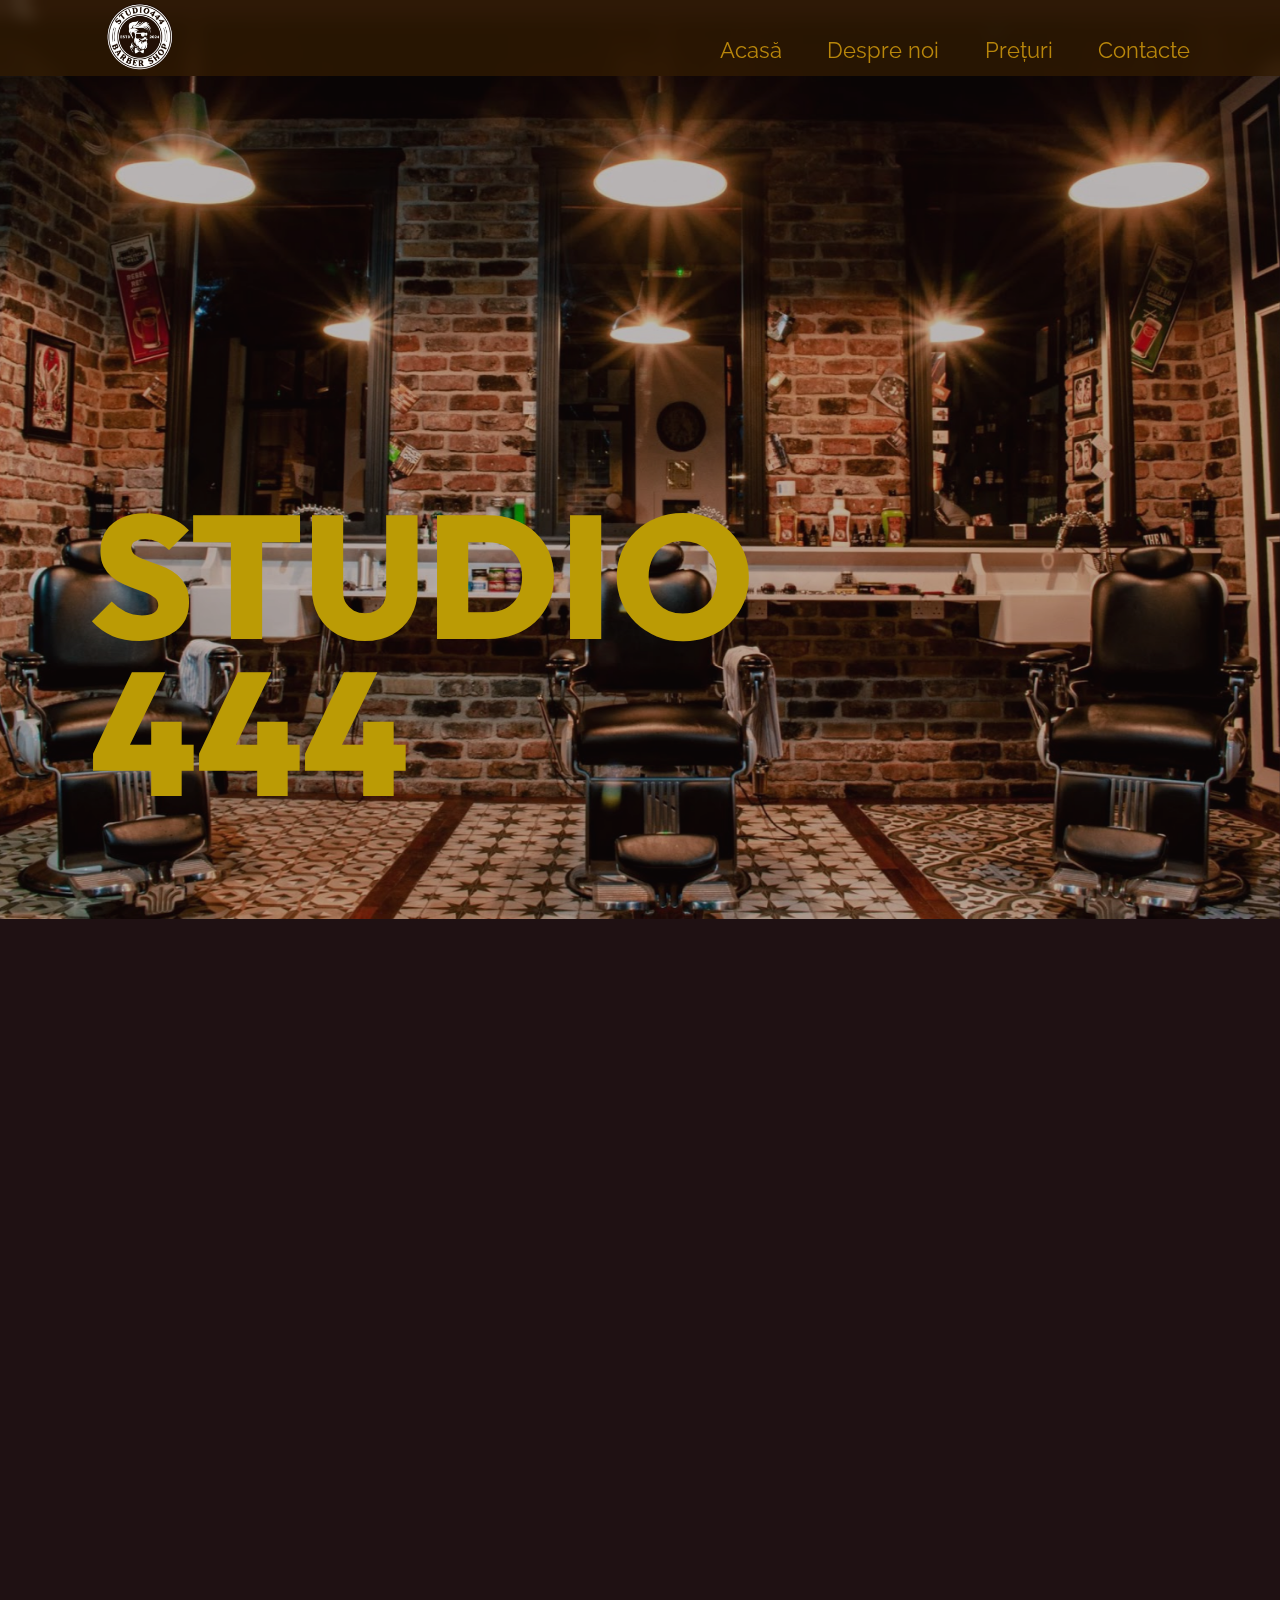
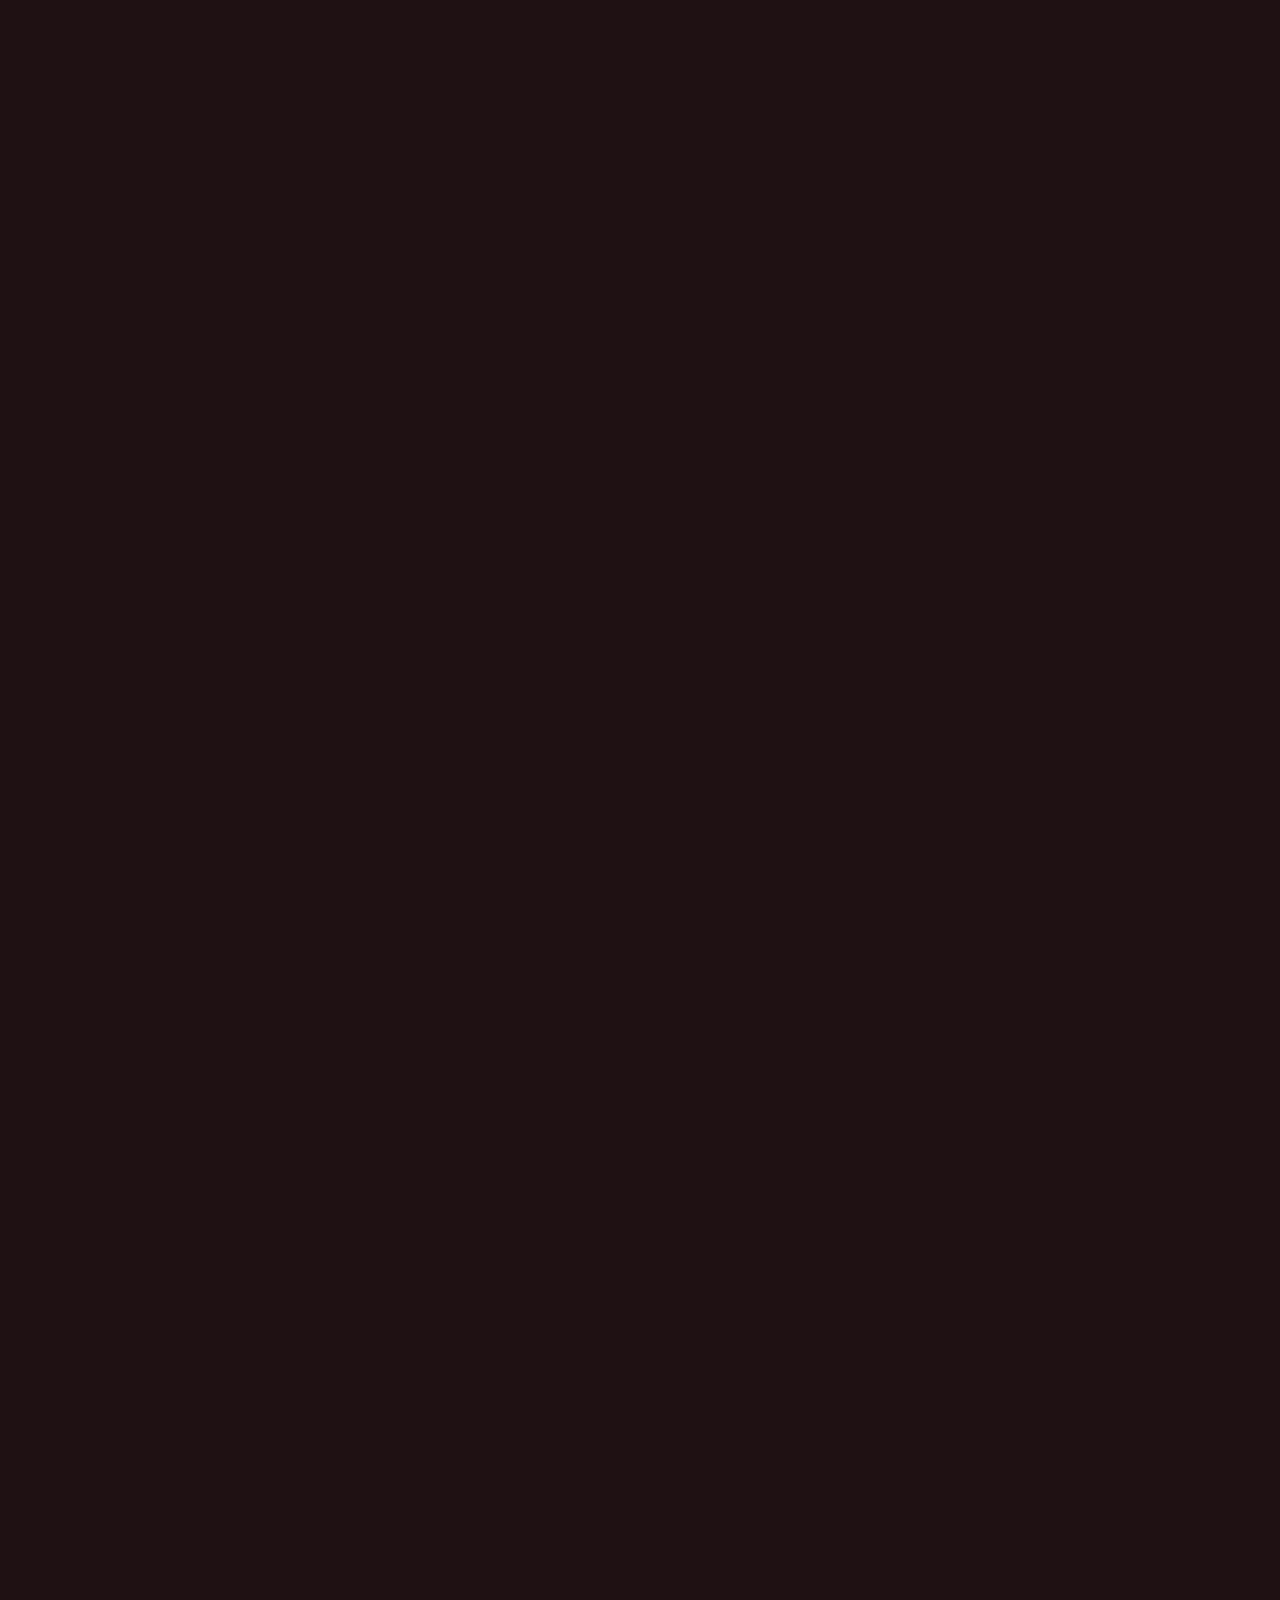
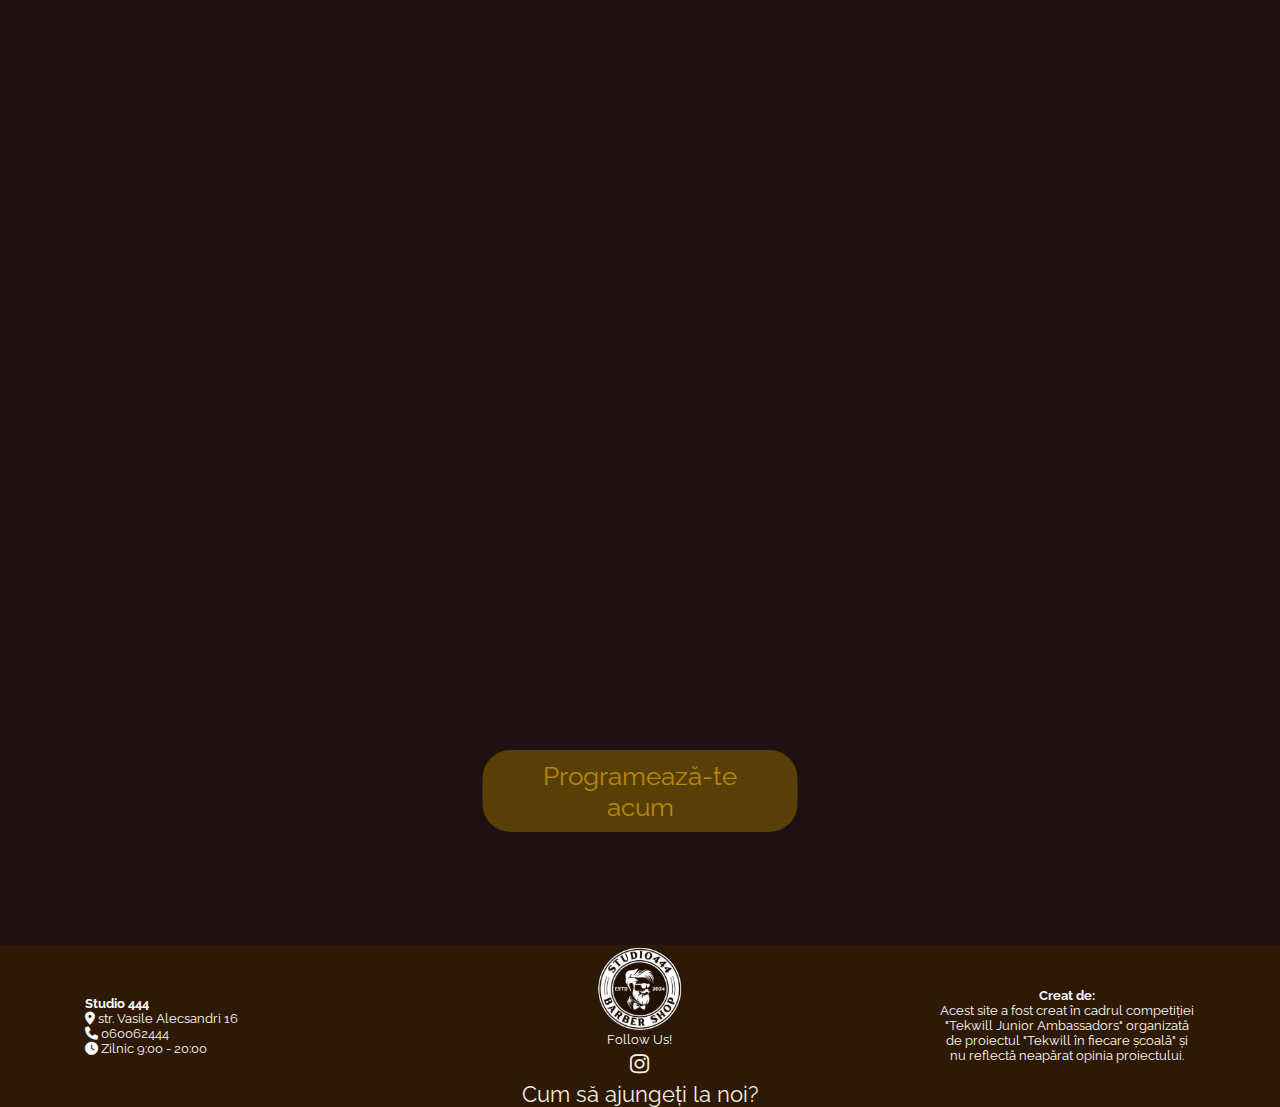
<file: index.html>
<!DOCTYPE html>
<html lang="en">

<head>
	<meta charset="UTF-8">
	<meta http-equiv="X-UA-Compatible" content="IE=edge">
	<meta name="viewport" content="width=device-width, initial-scale=1.0">

	<title>Studio 444</title>
    <link rel="icon" type="image/png" href="src/all pages/img/footer_logo.png">
	<link rel="stylesheet" href="css/style.css">
	<link rel="stylesheet" href="https://cdnjs.cloudflare.com/ajax/libs/font-awesome/6.7.2/css/all.min.css"
		integrity="sha512-Evv84Mr4kqVGRNSgIGL/F/aIDqQb7xQ2vcrdIwxfjThSH8CSR7PBEakCr51Ck+w+/U6swU2Im1vVX0SVk9ABhg=="
		crossorigin="anonymous" referrerpolicy="no-referrer" />">
</head>

<body>
	<i class="fa-solid fa-phone"></i>
	<div class="all">
		<header class="header">
			<div class="container header__container">
				<a href="#" class="logo">
					<img class="logo__img" src="src/hero.png" alt="">
				</a>
				<nav class="menu">
					<input id="burger-toggle" type="checkbox">
					<label for="burger-toggle">
						<span></span>
					</label>
					<ul class="menu__list">
						<li class="menu__item">
							<a class="menu__link" href="#">
								Acasă
							</a>
						</li>
						<li class="menu__item">
							<a class="menu__link" href="pages/despre.html">
								Despre noi
							</a>
						</li>
						<li class="menu__item">
							<a class="menu__link" href="pages/price.html">
								Prețuri
							</a>
						</li>
						<li class="menu__item">
							<a class="menu__link" href="pages/contacte.html">
								Contacte
							</a>
						</li>
					</ul>
				</nav>
			</div>
		</header>

		<div class="content">

			<div class="hero-section">
				<div class="container main-container">
					<div class="main">
						<h1 class="anim main-title">STUDIO 444</h1>
					</div>
				</div>
			</div>

			<div class="portfolio">
				<div class="container">
					<main class="gallery">

						<div class="gallery__left">

							<img class="anim gallery__item g__item__l" src="src/work/w1.jpg" alt="">
							<img class="anim gallery__item g__item__l" src="src/work/w2.jpg" alt="">

							<div class="text-block anim gallery__item g__item__l">
								<h2 class="text-block__h">În studioul_444</h2>
								<p class="text-block__p"> se folosește doar echipament de calitate</p>
							</div>

							<img class="anim gallery__item g__item__l" src="src/work/w4.jpg" alt="">

						</div>

						<div class="gallery__right">

							<div class="text-block anim gallery__item g__item__r">
								<h2 class="text-block__h">Studioul_444-stilul tău,regulile tale</h2>
								<p class="text-block__p">Tunsori profisionale,aranjare parfectă a bărbii și o atmosferă
									în care vrei să revii.Programează-te și convinge-te singur</p>
							</div>

							<img class="anim gallery__item g__item__r" src="src/work/w3.jpg" alt="">
							<img class="anim gallery__item g__item__r" src="src/work/4.jpg" alt="">
							<img class="anim gallery__item g__item__r" src="src/work/5.jpg" alt="">

						</div>

					</main>
				</div>
			</div>
		</div>

		<div class="btn_div">
			<a class="btn" href="pages/contacte.html">Programează-te acum</a>
		</div>

		<footer class="main-footer">
			<div class="footer-container">
				<p class="footer-contacts">
					<b>Studio 444</b><br>
					<i class="fa-solid fa-location-dot"></i> str. Vasile Alecsandri 16 <br>
					<i class="fa-solid fa-phone"></i> 060062444<br>
					<i class="fa-solid fa-clock"></i> Zilnic 9:00 - 20:00 <br>
				</p>

				<div class="pop_up" id="pop_up">
					<div class="pop_up_container">
						<div class="pop_up_body" id="body_pop_up">
							<iframe
								src="https://www.google.com/maps/embed?pb=!1m18!1m12!1m3!1d169.4000449083641!2d27.79813184128522!3d47.208741076686785!2m3!1f0!2f0!3f0!3m2!1i1024!2i768!4f13.1!3m3!1m2!1s0x40cb01006120e383%3A0x44b406fdff677e15!2sStudio%20444%20Barbershop!5e0!3m2!1sro!2s!4v1739551778688!5m2!1sro!2s"
								width="600" height="450" style="border:0;" allowfullscreen="" loading="lazy"
								referrerpolicy="no-referrer-when-downgrade"></iframe>
							<div class="pop_up_close" id="close_pop_up">&#10006</div>
						</div>
					</div>
				</div>
				<div class="social-footer">
					<img class="footer-logo" src="src/all pages/img/footer_logo.png" width="120" height="220"
						alt="Logotipul Studio 444">
					<p>Follow Us!</p>
					<a target="_blank" class="button social-button" href="https://www.instagram.com/studioul__444/"
						aria-label="Instagram"><i class="fa-brands fa-instagram"></i></a>
						<div class="map_n"><a href="#" id="open_pop_up">Cum să ajungeți la noi?</a></div>
				</div>
				<div class="create">
					<b>Creat de:</b>
					<p>
						Acest site a fost creat în cadrul competiției "Tekwill Junior Ambassadors" organizată de
						proiectul
						"Tekwill în fiecare școală" și nu reflectă neapărat opinia proiectului.
					</p>

				</div>
			</div>
		</footer>

	</div>

	<script src="js/script.js"></script>
	<script src="js/pop_up.js"></script>

</body>

</html>
</file>
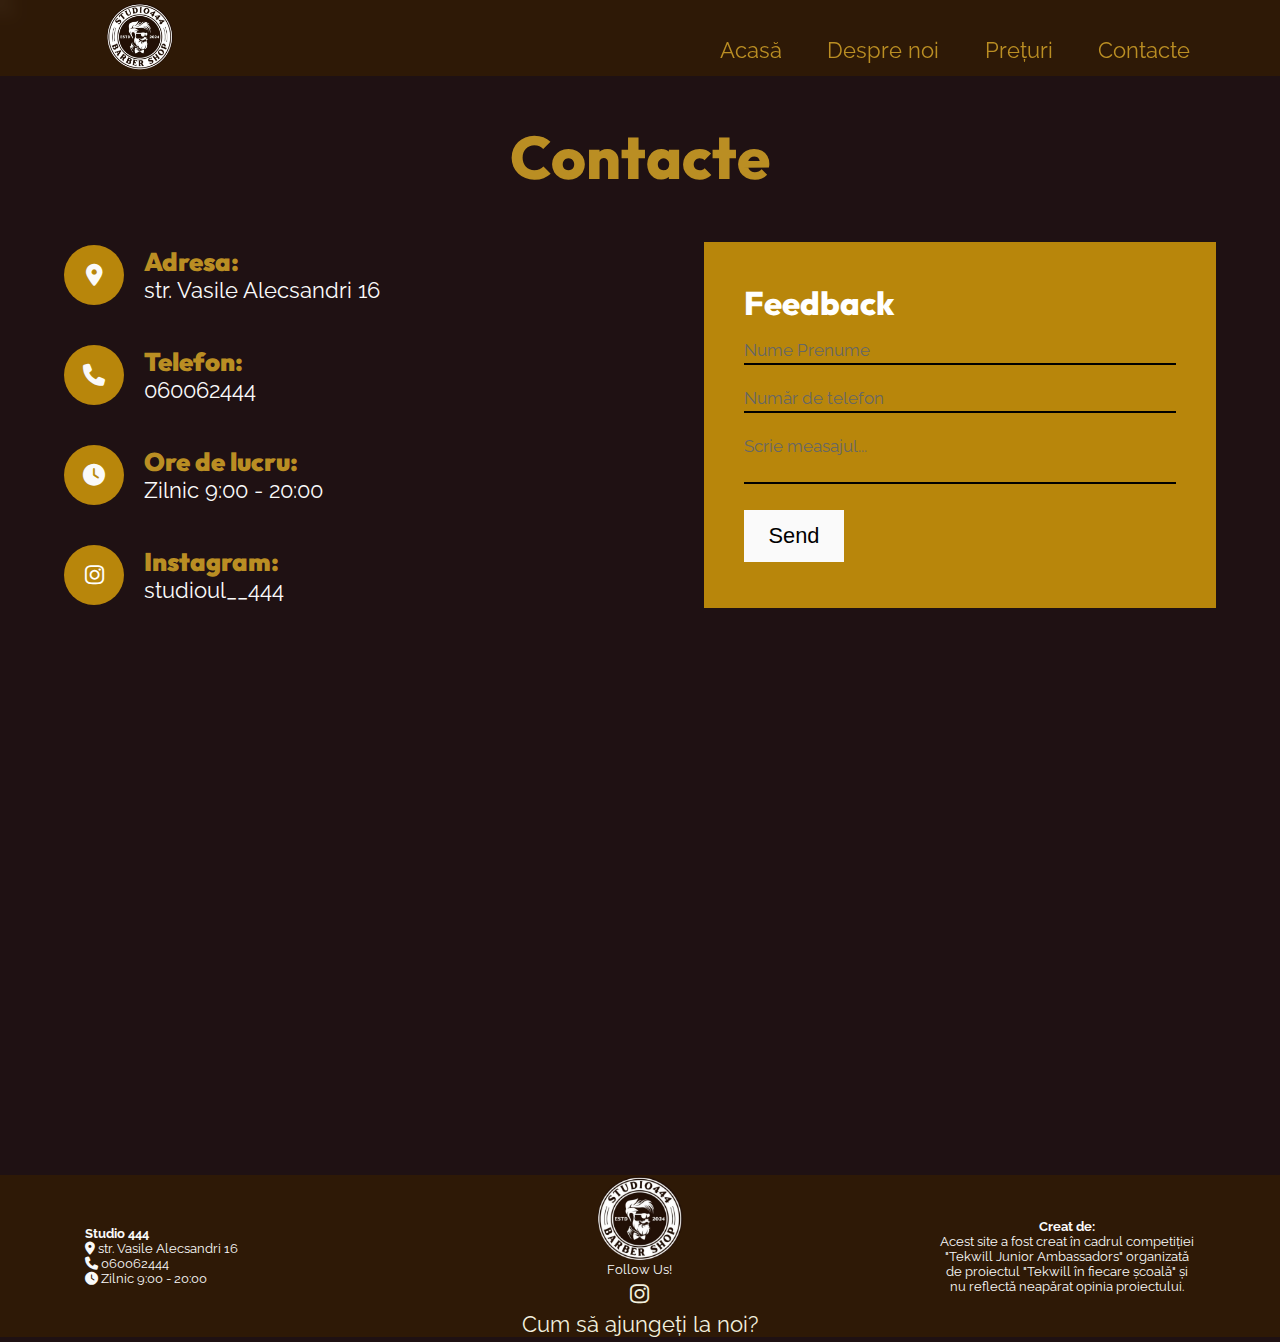
<file: pages/contacte.html>
<!DOCTYPE html>
<html lang="en">

<head>

	<meta charset="UTF-8">
	<meta http-equiv="X-UA-Compatible" content="IE=edge">
	<meta name="viewport" content="width=device-width, initial-scale=1.0">

	<title>Studio 444</title>
	<link rel="icon" type="image/png" href="../src/all pages/img/footer_logo.png">
	<link rel="stylesheet" href="../css/contacte.css">
	<link rel="stylesheet" href="https://cdnjs.cloudflare.com/ajax/libs/font-awesome/6.7.2/css/all.min.css"
		integrity="sha512-Evv84Mr4kqVGRNSgIGL/F/aIDqQb7xQ2vcrdIwxfjThSH8CSR7PBEakCr51Ck+w+/U6swU2Im1vVX0SVk9ABhg=="
		crossorigin="anonymous" referrerpolicy="no-referrer" />">
</head>

<body>
	<div class="all">
		<header class="header">
			<div class="container header__container">
				<a href="#" class="logo">
					<img class="logo__img" src="../src/hero.png" alt="">
				</a>
				<nav class="menu">
					<input id="burger-toggle" type="checkbox">
					<label for="burger-toggle">
						<span></span>
					</label>
					<ul class="menu__list">
						<li class="menu__item">
							<a class="menu__link" href="../index.html">
								Acasă
							</a>
						</li>
						<li class="menu__item">
							<a class="menu__link" href="despre.html">
								Despre noi
							</a>
						</li>
						<li class="menu__item">
							<a class="menu__link" href="price.html">
								Prețuri
							</a>
						</li>
						<li class="menu__item">
							<a class="menu__link" href="contacte.html">
								Contacte
							</a>
						</li>
					</ul>
				</nav>
			</div>
		</header>

		<div class="main-contacts">
			<div class="text-contacts">
				<h1>Contacte</h1>
			</div>
			<div class="anim contacts-container">
				<div class="anim contacts">
					<div class="anim box">
						<div class="icon"><i class="fa-solid fa-location-dot"></i></div>
						<div class="text">
						<h3><b>Adresa: </b></h3>
							<p>str. Vasile Alecsandri 16</p>
						</div>
					</div>
					<div class="anim box">
						<div class="icon"><i class="fa-solid fa-phone"></i></div>
						<div class="text">
							<h3><b>Telefon: </b></h3>
							<p>060062444</p>
						</div>
					</div>
					<div class="anim box">
						<div class="icon"><i class="fa-solid fa-clock"></i></div>
						<div class="text">
							<h3><b>Ore de lucru: </b></h3>
							<p>Zilnic 9:00 - 20:00</p>
						</div>
					</div>
					<div class="anim box">
						<div class="icon"><i class="fa-brands fa-instagram" style="color: #ffffff;"></i></div>
						<div class="text">
							<h3><b>Instagram: </b></h3>
							<p>studioul__444</p>
						</div>
					</div>
				</div>
				<div class="anim feedback">
					<form action="https://api.web3forms.com/submit" method="POST">

						<input type="hidden" name="access_key" value="795228d2-84c2-4f1f-976c-dcd1c26315a3">

						<h2>Feedback</h2>
						<div class="input-box">
							<input type="text" name="numele" required="required">
							<span>Nume Prenume</span>
						</div>
						<div class="input-box">
							<input type="text" name="numarul de telefon" required="required">
							<span>Număr de telefon</span>
						</div>
						<div class="input-box">
							<textarea name="measajul" required="required"></textarea>
							<span>Scrie measajul...</span>
						</div>
						<div class="input-box">
							<input type="submit" value="Send">
						</div>
					</form>
				</div>
			</div>
			<div class="map-contacts">
				<iframe
					src="https://www.google.com/maps/embed?pb=!1m18!1m12!1m3!1d169.4000449083641!2d27.79813184128522!3d47.208741076686785!2m3!1f0!2f0!3f0!3m2!1i1024!2i768!4f13.1!3m3!1m2!1s0x40cb01006120e383%3A0x44b406fdff677e15!2sStudio%20444%20Barbershop!5e0!3m2!1sro!2s!4v1739551778688!5m2!1sro!2s"
					width="600" height="450" style="border:0;" allowfullscreen="" loading="lazy"
					referrerpolicy="no-referrer-when-downgrade"></iframe>
			</div>

		</div>
	</div>

	<footer class="main-footer">
		<div class="footer-container">
			<p class="footer-contacts">
				<b>Studio 444</b><br>
				<i class="fa-solid fa-location-dot"></i> str. Vasile Alecsandri 16 <br>
				<i class="fa-solid fa-phone"></i> 060062444<br>
				<i class="fa-solid fa-clock"></i> Zilnic 9:00 - 20:00 <br>
			</p>

			<div class="pop_up" id="pop_up">
				<div class="pop_up_container">
					<div class="pop_up_body" id="body_pop_up">
						<iframe
							src="https://www.google.com/maps/embed?pb=!1m18!1m12!1m3!1d169.4000449083641!2d27.79813184128522!3d47.208741076686785!2m3!1f0!2f0!3f0!3m2!1i1024!2i768!4f13.1!3m3!1m2!1s0x40cb01006120e383%3A0x44b406fdff677e15!2sStudio%20444%20Barbershop!5e0!3m2!1sro!2s!4v1739551778688!5m2!1sro!2s"
							width="600" height="450" style="border:0;" allowfullscreen="" loading="lazy"
							referrerpolicy="no-referrer-when-downgrade"></iframe>
						<div class="pop_up_close" id="close_pop_up">&#10006</div>
					</div>
				</div>
			</div>
			<div class="social-footer">
				<img class="footer-logo" src="../src/all pages/img/footer_logo.png" width="120" height="220"
					alt="Logotipul Studio 444">
				<p>Follow Us!</p>
				<a target="_blank" class="button social-button" href="https://www.instagram.com/studioul__444/"
					aria-label="Instagram"><i class="fa-brands fa-instagram"></i></a>
					<div class="map_n"><a href="#" id="open_pop_up">Cum să ajungeți la noi?</a></div>
			</div>
			<div class="create">
				<b>Creat de:</b>
				<p>
					Acest site a fost creat în cadrul competiției "Tekwill Junior Ambassadors" organizată de
					proiectul
					"Tekwill în fiecare școală" și nu reflectă neapărat opinia proiectului.
				</p>

			</div>
		</div>
	</footer>


	</div>

	<script src="../js/script.js"></script>
	<script src="../js/pop_up.js"></script>

</body>

</html>
</file>
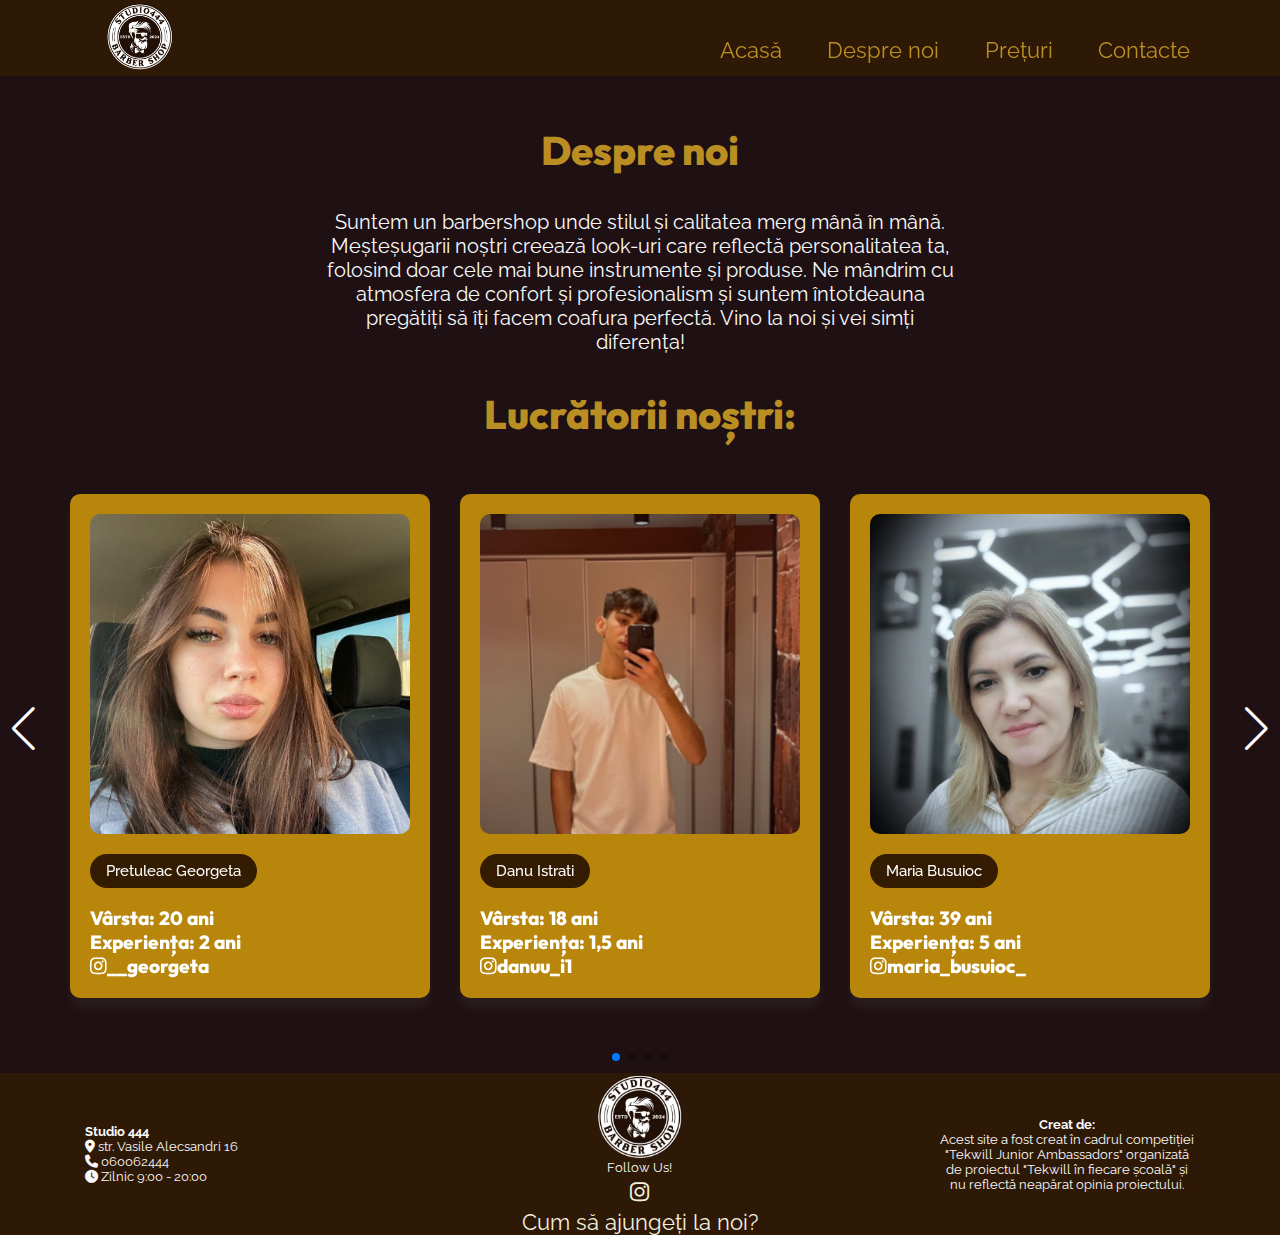
<file: pages/despre.html>
<!DOCTYPE html>
<html lang="en">

<head>

	<meta charset="UTF-8">
	<meta http-equiv="X-UA-Compatible" content="IE=edge">
	<meta name="viewport" content="width=device-width, initial-scale=1.0">

	<title>Studio 444</title>
	<link rel="icon" type="image/png" href="../src/all pages/img/footer_logo.png">
	<link rel="stylesheet" href="../css/despre.css">
	<link rel="stylesheet" href="https://cdnjs.cloudflare.com/ajax/libs/font-awesome/6.7.2/css/all.min.css"
		integrity="sha512-Evv84Mr4kqVGRNSgIGL/F/aIDqQb7xQ2vcrdIwxfjThSH8CSR7PBEakCr51Ck+w+/U6swU2Im1vVX0SVk9ABhg=="
		crossorigin="anonymous" referrerpolicy="no-referrer" />
	<link rel="stylesheet"
		href="https://fonts.googleapis.com/css2?family=Material+Symbols+Outlined:opsz,wght,FILL,GRAD@20..48,100..700,0..1,-50..200&icon_names=arrow_forward" />
	<link rel="stylesheet" href="https://cdn.jsdelivr.net/npm/swiper@11/swiper-bundle.min.css">
</head>

<body>
	<div class="all">
		<header class="header">
			<div class="container header__container">
				<a href="#" class="logo">
					<img class="logo__img" src="../src/hero.png" alt="">
				</a>
				<nav class="menu">
					<input id="burger-toggle" type="checkbox">
					<label for="burger-toggle">
						<span></span>
					</label>
					<ul class="menu__list">
						<li class="menu__item">
							<a class="menu__link" href="../index.html">
								Acasă
							</a>
						</li>
						<li class="menu__item">
							<a class="menu__link" href="despre.html">
								Despre noi
							</a>
						</li>
						<li class="menu__item">
							<a class="menu__link" href="price.html">
								Prețuri
							</a>
						</li>
						<li class="menu__item">
							<a class="menu__link" href="contacte.html">
								Contacte
							</a>
						</li>
					</ul>
				</nav>
			</div>
		</header>

		<div class="main-about">
			<div class="despre noi">
				<h1>Despre noi</h1>
				<p>Suntem un barbershop unde stilul și calitatea merg mână în mână. Meșteșugarii noștri creează
					look-uri care reflectă personalitatea ta, folosind doar cele mai bune instrumente și produse. Ne
					mândrim cu atmosfera de confort și profesionalism și suntem întotdeauna pregătiți să îți facem
					coafura perfectă. Vino la noi și vei simți diferența! </p>
				<h3>Lucrătorii noștri:</h3>
			</div>
		</div>
		<div class="coarousel-body">
			<div class="carousel-container swiper">
				<div class="card-wrapper">
					<ul class="card-list swiper-wrapper">
						<li class="card-item swiper-slide">
							<div class="card-link">
								<img src="../src/despre page/geta.jpg" alt="Card Image" class="card-image">
								<p class="badge">Pretuleac Georgeta</p>
								<h2 class="card-title">
									Vârsta: 20 ani
								</h2>
								<h2 class="card-title">
									Experiența: 2 ani
								</h2>
								<h2 class="card-title">
									<a target="_blank" class="button social-button"
										href="https://www.instagram.com/__georgeta" aria-label="Instagram"><i
											class="fa-brands fa-instagram"></i>__georgeta</a>
								</h2>
							</div>
						</li>
						<li class="card-item swiper-slide">
							<div class="card-link">
								<img src="../src/despre page/geta3.jpg" alt="Card Image" class="card-image">
								<p class="badge">Danu Istrati</p>
								<h2 class="card-title">
									Vârsta: 18 ani
								</h2>
								<h2 class="card-title">
									Experiența: 1,5 ani
								</h2>
								<h2 class="card-title">
									<a target="_blank" class="button social-button"
										href="https://www.instagram.com/danuu_i1/" aria-label="Instagram"><i
											class="fa-brands fa-instagram"></i>danuu_i1</a>
								</h2>
							</div>
						</li>
						<li class="card-item swiper-slide">
							<div class="card-link">
								<img src="../src/despre page/geta2.jpg" alt="Card Image" class="card-image">
								<p class="badge">Maria Busuioc</p>
								<h2 class="card-title">
									Vârsta: 39 ani
								</h2>
								<h2 class="card-title">
									Experiența: 5 ani
								</h2>
								<h2 class="card-title">
									<a target="_blank" class="button social-button"
										href="https://www.instagram.com/marina_busuioc_?igsh=OG04bG1lc21xb2p4" aria-label="Instagram"><i
											class="fa-brands fa-instagram"> </i>maria_busuioc_</a>
								</h2>
							</div>
						</li>
						<li class="card-item swiper-slide">
							<div class="card-link">
								<img src="../src/despre page/geta1.jpg" alt="Card Image" class="card-image">
								<p class="badge">Corina Sococol</p>
								<h2 class="card-title">
									Vârsta:
									30 ani
								</h2>
								<h2 class="card-title">
									Experiența: 4 ani
								</h2>
								<h2 class="card-title">
									<a target="_blank" class="button social-button"
										href="https://www.instagram.com/corina.socol?igsh=NW52cW9iYmliejk5" aria-label="Instagram"><i
											class="fa-brands fa-instagram"></i> corina.sococol</a>
								</h2>
							</div>
						</li>
					</ul>
					<div class="swiper-pagination"></div>
					<div class="swiper-button-prev"></div>
					<div class="swiper-button-next"></div>
				</div>
			</div>
		</div>
		<footer class="main-footer">
			<div class="footer-container">
				<p class="footer-contacts">
					<b>Studio 444</b><br>
					<i class="fa-solid fa-location-dot"></i> str. Vasile Alecsandri 16 <br>
					<i class="fa-solid fa-phone"></i> 060062444<br>
					<i class="fa-solid fa-clock"></i> Zilnic 9:00 - 20:00 <br>
				</p>

				<div class="pop_up" id="pop_up">
					<div class="pop_up_container">
						<div class="pop_up_body" id="body_pop_up">
							<iframe
								src="https://www.google.com/maps/embed?pb=!1m18!1m12!1m3!1d169.4000449083641!2d27.79813184128522!3d47.208741076686785!2m3!1f0!2f0!3f0!3m2!1i1024!2i768!4f13.1!3m3!1m2!1s0x40cb01006120e383%3A0x44b406fdff677e15!2sStudio%20444%20Barbershop!5e0!3m2!1sro!2s!4v1739551778688!5m2!1sro!2s"
								width="600" height="450" style="border:0;" allowfullscreen="" loading="lazy"
								referrerpolicy="no-referrer-when-downgrade"></iframe>
							<div class="pop_up_close" id="close_pop_up">&#10006</div>
						</div>
					</div>
				</div>
				<div class="social-footer">
					<img class="footer-logo" src="../src/all pages/img/footer_logo.png" width="120" height="220"
						alt="Logotipul Studio 444">
					<p>Follow Us!</p>
					<a target="_blank" class="button social-button" href="https://www.instagram.com/studioul__444/"
						aria-label="Instagram"><i class="fa-brands fa-instagram"></i></a>
						<div class="map_n"><a href="#" id="open_pop_up">Cum să ajungeți la noi?</a></div>
				</div>
				<div class="create">
					<b>Creat de:</b>
					<p>
						Acest site a fost creat în cadrul competiției "Tekwill Junior Ambassadors" organizată de
						proiectul
						"Tekwill în fiecare școală" și nu reflectă neapărat opinia proiectului.
					</p>

				</div>
			</div>
		</footer>
		<script src="https://cdn.jsdelivr.net/npm/swiper@11/swiper-bundle.min.js"></script>
		<script src="../js/script.js"></script>
		<script src="../js/pop_up.js"></script>
		<script src="../js/carousel.js"></script>


</body>

</html>
</file>
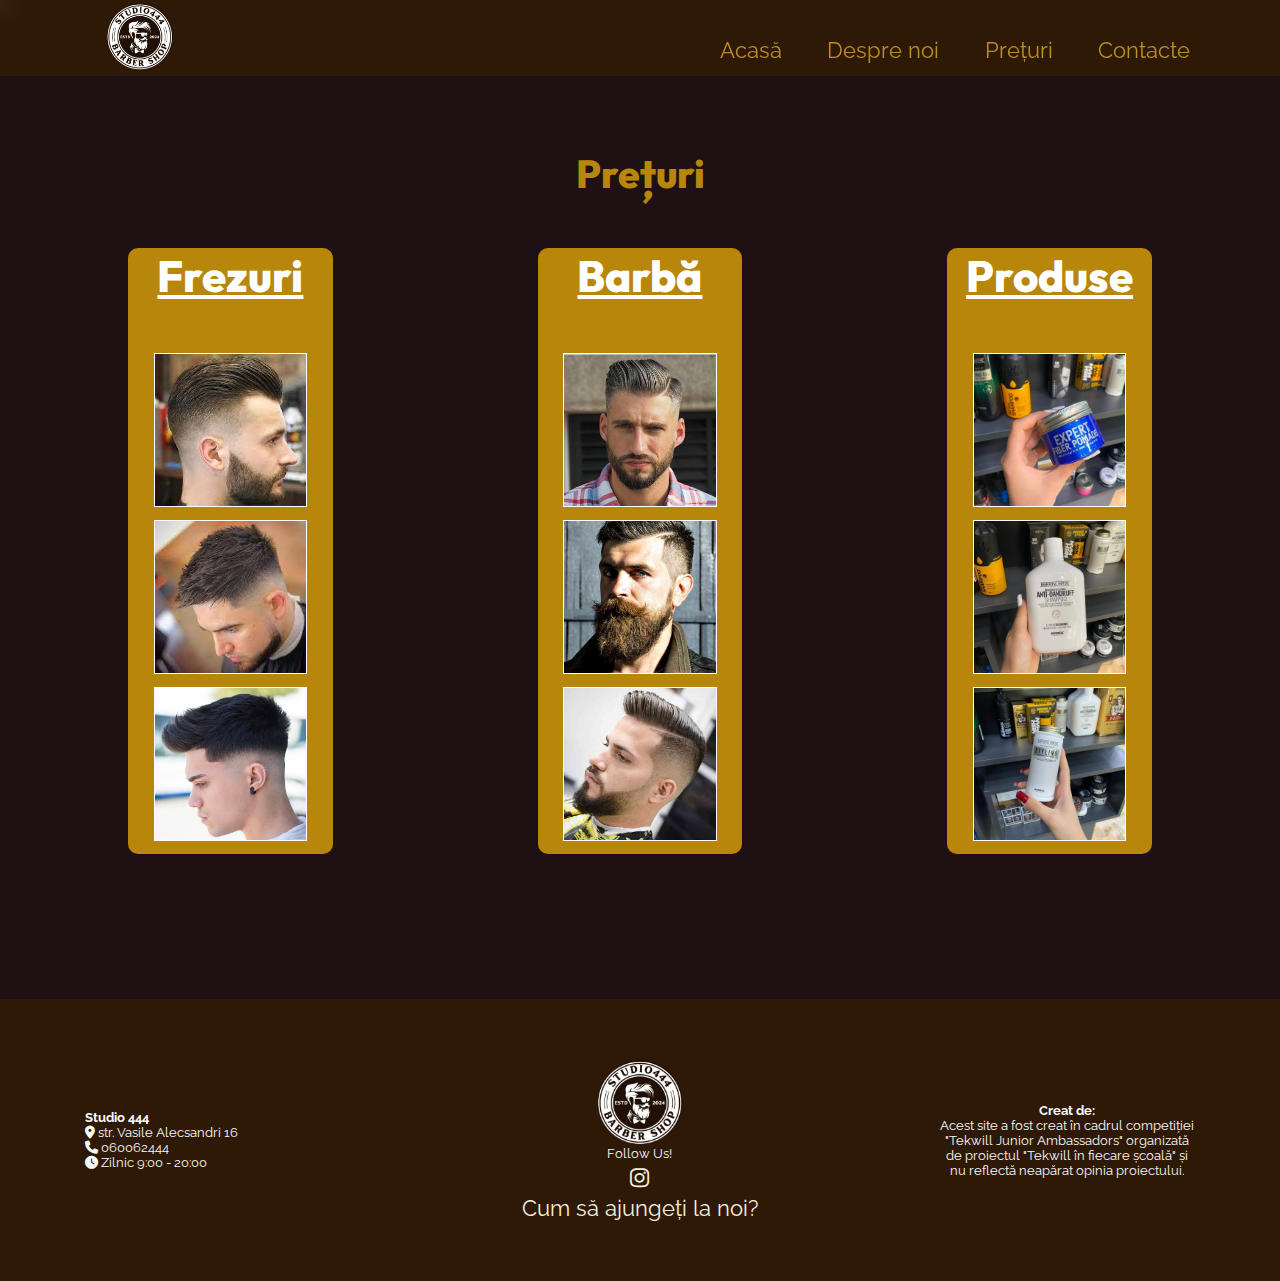
<file: pages/price.html>
<!DOCTYPE html>
<html lang="en">

<head>

	<meta charset="UTF-8">
	<meta http-equiv="X-UA-Compatible" content="IE=edge">
	<meta name="viewport" content="width=device-width, initial-scale=1.0">

	<title>Studio 444</title>
	<link rel="icon" type="image/png" href="../src/all pages/img/footer_logo.png">
	<link rel="stylesheet" href="../css/price.css">
	<link rel="stylesheet" href="https://cdnjs.cloudflare.com/ajax/libs/font-awesome/6.7.2/css/all.min.css"
		integrity="sha512-Evv84Mr4kqVGRNSgIGL/F/aIDqQb7xQ2vcrdIwxfjThSH8CSR7PBEakCr51Ck+w+/U6swU2Im1vVX0SVk9ABhg=="
		crossorigin="anonymous" referrerpolicy="no-referrer" />">
</head>

<body>
	<div class="all">
		<header class="header">
			<div class="container header__container">
				<a href="#" class="logo">
					<img class="logo__img" src="../src/hero.png" alt="">
				</a>
				<nav class="menu">
					<input id="burger-toggle" type="checkbox">
					<label for="burger-toggle">
						<span></span>
					</label>
					<ul class="menu__list">
						<li class="menu__item">
							<a class="menu__link" href="../index.html">
								Acasă
							</a>
						</li>
						<li class="menu__item">
							<a class="menu__link" href="../pages/despre.html">
								Despre noi
							</a>
						</li>
						<li class="menu__item">
							<a class="menu__link" href="../pages/price.html">
								Prețuri
							</a>
						</li>
						<li class="menu__item">
							<a class="menu__link" href="../pages/contacte.html">
								Contacte
							</a>
						</li>
					</ul>
				</nav>
			</div>
		</header>

		<div class="price-container">
			<h1>Prețuri</h1>
			<div class="price-row">
				<div>
					<div class="price-col-1 price_anim_1">
						<div class="fimg">
							<h2>Frezuri</h2>
							<div class="ff_img">
								<img src="../src/price page/frezura1.jpeg" alt="">
								<img src="../src/price page/frezura2.jpeg" alt="">
								<img src="../src/price page/frezura3.jpg" alt="">
							</div>
						</div>
						<h1 class="text-f">Frezuri</h1>
						<div class="main-frezuri" id="frezuri">

							<div class="price-frezuri">
								<div class="images-frezuri"><img src="../src/price page/frezura jios 1.jpg" alt=""><span
										class="frezuri-text"><b>Curtain Haircut</b><br>180lei</span></div>
								<div class="images-frezuri"><img src="../src/price page/frezura jios 2.jpg" alt=""><span
										class="frezuri-text"><b>Quiff</b><br>150lei</span></div>
								<div class="images-frezuri"><img src="../src/price page/frezura jios 3.jpg" alt=""><span
										class="frezuri-text"><b>Buzz Cut</b><br>150lei</span></div>
								<div class="images-frezuri"><img src="../src/price page/frezura jios 4.jpg" alt=""><span
										class="frezuri-text"><b>Tapper Fade</b><br>160lei</span></div>
								<div class="images-frezuri"><img src="../src/price page/frezura jios 5.jpg" alt=""><span
										class="frezuri-text"><b>Crew Cut</b><br>150lei</span></div>
								<div class="images-frezuri"><img src="../src/price page/frezura jios 6.jpg" alt=""><span
										class="frezuri-text"><b>Mohawk</b><br>180lei</span></div>
								<div class="images-frezuri"><img src="../src/price page/frezura jios 7.jpg" alt=""><span
										class="frezuri-text"><b>Bowl Cut</b><br>150lei</span></div>
								<div class="images-frezuri"><img src="../src/price page/frezura jios 8.jpg" alt=""><span
										class="frezuri-text"><b>Slicked Back</b><br>140lei</span></div>
							</div>
						</div>
					</div>
				</div>
				<div>
					<div class="price-col-2 price_anim_2">
						<div class="fimg-2">
							<h2>Barbă</h2>
							<div class="ff_img">
								<img src="../src/price page/barba1.jpg" alt="">
								<img src="../src/price page/barba2.jpg" alt="">
								<img src="../src/price page/barba3.jpg" alt="">
							</div>
						</div>
						<h1 class="text-f">Barba</h1>
						<div class="main-frezuri" id="barba">

							<div class="price-frezuri">

								<div class="images-frezuri"><img src="../src/price page/barba jos 1.jpg" alt=""><span
										class="frezuri-text"><b>Barba circulara</b><br>180lei</span></div>
								<div class="images-frezuri"><img src="../src/price page/barba jos 2.jpg" alt=""><span
										class="frezuri-text"><b>Royale</b><br>150lei</span></div>
								<div class="images-frezuri"><img src="../src/price page/barba jos 3.jpg" alt=""><span
										class="frezuri-text"><b>Barba Verdi</b><br>280lei</span></div>
								<div class="images-frezuri"><img src="../src/price page/barba jos 4.jpg" alt=""><span
										class="frezuri-text"><b>Chopper</b><br>280lei</span></div>
								<div class="images-frezuri"><img src="../src/price page/barba jos 5.jpg" alt=""><span
										class="frezuri-text"><b>Barba hipster</b><br>200lei</span></div>
								<div class="images-frezuri"><img src="../src/price page/barba jos 6.jpg" alt=""><span
										class="frezuri-text"><b>Barba Balbo</b><br>280lei</span></div>
								<div class="images-frezuri"><img src="../src/price page/barba jos 7.jpg" alt=""><span
										class="frezuri-text"><b>Barba scurta cutie</b><br>250lei</span></div>
								<div class="images-frezuri"><img src="../src/price page/barba jos 8.jpg" alt=""><span
										class="frezuri-text"><b>Barba Garibaldi</b><br>300lei</span></div>
							</div>
						</div>
					</div>
				</div>
				<div>
					<div class="price-col-3 price_anim_3">
						<div class="fimg-3">
							<h2>Produse</h2>
							<div class="ff_img">
								<img src="../src/price page/produs1.jpg" alt="">
								<img src="../src/price page/produs2.jpg" alt="">
								<img src="../src/price page/produs3.jpg" alt="">
							</div>
						</div>
						<h1 class="text-f">Produse</h1>
						<div class="main-frezuri" id="produse">

							<div class="price-frezuri">

								<div class="images-frezuri"><img src="../src/price page/1 (1).jpg" alt=""><span
										class="frezuri-text"><b>Foarfece</b><br>920lei</span></div>
								<div class="images-frezuri"><img src="../src/price page/2 (1).jpg" alt=""><span
										class="frezuri-text"><b>Ceară pentru păr</b><br>180lei</span></div>
								<div class="images-frezuri"><img src="../src/price page/3 (1).jpg" alt=""><span
										class="frezuri-text"><b>Șampon anti-mătreață</b><br>220lei</span></div>
								<div class="images-frezuri"><img src="../src/price page/4 (1).jpg" alt=""><span
										class="frezuri-text"><b>Set spary-uri pentru păr</b><br>540lei</span></div>
								<div class="images-frezuri"><img src="../src/price page/6 (1).jpg" alt=""><span
										class="frezuri-text"><b>Pudră pentru păr</b><br>190lei</span></div>
							</div>
						</div>
					</div>
				</div>
			</div>
		</div>




		<footer class="main-footer">
			<div class="footer-container">
				<p class="footer-contacts">
					<b>Studio 444</b><br>
					<i class="fa-solid fa-location-dot"></i> str. Vasile Alecsandri 16 <br>
					<i class="fa-solid fa-phone"></i> 060062444<br>
					<i class="fa-solid fa-clock"></i> Zilnic 9:00 - 20:00 <br>
				</p>

				<div class="pop_up" id="pop_up">
					<div class="pop_up_container">
						<div class="pop_up_body" id="body_pop_up">
							<iframe
								src="https://www.google.com/maps/embed?pb=!1m18!1m12!1m3!1d169.4000449083641!2d27.79813184128522!3d47.208741076686785!2m3!1f0!2f0!3f0!3m2!1i1024!2i768!4f13.1!3m3!1m2!1s0x40cb01006120e383%3A0x44b406fdff677e15!2sStudio%20444%20Barbershop!5e0!3m2!1sro!2s!4v1739551778688!5m2!1sro!2s"
								width="600" height="450" style="border:0;" allowfullscreen="" loading="lazy"
								referrerpolicy="no-referrer-when-downgrade"></iframe>
							<div class="pop_up_close" id="close_pop_up">&#10006</div>
						</div>
					</div>
				</div>
				<div class="social-footer">
					<img class="footer-logo" src="../src/all pages/img/footer_logo.png" width="120" height="220"
						alt="Logotipul Studio 444">
					<p>Follow Us!</p>
					<a target="_blank" class="button social-button" href="https://www.instagram.com/studioul__444/"
						aria-label="Instagram"><i class="fa-brands fa-instagram"></i></a>
					<div class="map_n"><a href="#" id="open_pop_up">Cum să ajungeți la noi?</a></div>
				</div>
				<div class="create">
					<b>Creat de:</b>
					<p>
						Acest site a fost creat în cadrul competiției "Tekwill Junior Ambassadors" organizată de
						proiectul
						"Tekwill în fiecare școală" și nu reflectă neapărat opinia proiectului.
					</p>

				</div>
			</div>
		</footer>


	</div>
	<script src="../js/animation.js"></script>
	<script src="../js/script.js"></script>
	<script src="../js/pop_up.js"></script>


</body>

</html>
</file>
<file: css/style.css>
@import url('https://fonts.googleapis.com/css2?family=Outfit&display=swap');
@import url('https://fonts.googleapis.com/css2?family=Raleway&display=swap');

* {
	margin: 0;
	padding: 0;
	box-sizing: border-box;
	scroll-behavior: smooth;
}

:root {
	--index: calc(1vw + 1vh);
	--color-header: #F2F0DF;
	--color-text: #b8860b;
	--gallery-gap: calc(var(--index) * 7.5)
}

h1,
h2,
h3,
h4,
h5,
h6 {
	font-family: "Outfit", serif;
	font-optical-sizing: auto;
	font-weight: 800;
	font-style: normal;
	color: #ffd700;
}

.content,
.hero,
.main,
.gallery>* {
	will-change: transform;
}

body {
	background-color: #1f1113;
	width: 100%;
	height: 100%;
	position: relative;
	color: #fafafa;
	font-family: "Raleway", serif;
	font-optical-sizing: auto;
	font-weight: 400;
	font-style: normal;
	overflow-x: hidden;
}

.main-container {
	background-attachment: fixed;
	width: 100%;
	background-position: center;
	position: static;
	background-size: cover;
	background-image: url(../src/work/barber-shop-chairs-and-mirrors.jpg);
	opacity: .7;
}

.main-container h1 {
	opacity: 1;
}

.container {
	padding: 0 7vw;
}

.all {
	overflow: hidden;
	display: flex;
	flex-direction: column;
	min-height: 100vh;
}

.header {
	position: fixed;
	top: calc(var(--index) * -2.7);
	left: 0;
	width: 100%;
	height: calc(var(--index) * 6.2);
	background-color: rgba(52, 28, 2, .7);
	z-index: 9999;
	transition: box-shadow .3s;
	backdrop-filter: blur(8px);
}

.header__container {
	display: flex;
	justify-content: space-between;
	align-items: center;
	padding-top: 0;
	padding-bottom: 0px;
	transition: padding-top .3s, padding-bottom .3s;
	margin: 0 0 0 0;
}

.header_mini {
	box-shadow: 0px 0px 30px -11px rgba(0, 0, 0, 0.8);
}

.header_mini .header__container {
	padding-top: 0px;
	padding-bottom: 0px;
}

.logo {
	display: block;
}

.logo__img {
	display: block;
	height: calc(var(--index) * 10);
	padding: 0 0 0 0;
	margin: 0 0 0 0;
}

.menu__list {
	display: flex;
	align-items: center;
	list-style-type: none;
	padding: 0;
	margin: 0;
}

.menu__item:not(:last-child) {
	margin-right: 20px;
}

.menu__link {
	font-size: calc(var(--index) * 1);
	padding-left: 2vw;
	text-decoration: none;
	color: #b8860b;
	transition: all 0.3s;
}

.menu__link:hover {
	color: #fafafa;
	text-decoration: underline;
}

.cats {
	display: grid;
	grid-template-columns: 1fr 1fr;
	gap: 20px;
}

label {
	display: none;
}

#burger-toggle {
	display: none;
}

.hero {
	width: calc(var(--index) * 40);
	position: absolute;
	left: 37vw;
	top: -50vh;
	z-index: -1;
}

.hero-section {
	z-index: -1;
}

.portfolio {
	position: relative;
	z-index: 999999;
}

.main {
	height: 100vh;
}

.main-title {
	font-size: calc(var(--index) * 8);
	position: absolute;
	width: min-content;
	bottom: 12vh;
	line-height: .9;
	opacity: 0;
	transition: opacity 3s;
}

.main-title.active {
	opacity: 1;
}

.gallery {
	display: flex;
	padding: calc(var(--index) * 8) 0;
	z-index: 999999;
}

.gallery>* {
	flex: 1;
	display: flex;
	align-items: center;
	flex-direction: column;
	z-index: 999999;
}

.gallery__item {
	max-width: calc(var(--index) * 21);
	margin-bottom: var(--gallery-gap);
	max-height: 180vh;
	border-radius: 8px;
	font-size: 30px;
	z-index: 9999;
}

.g__item__l {
	transform: translateX(-40%);
	opacity: 0;
	transition: opacity, transform 1.8s ease;
	z-index: 9999;
}

.g__item__l.active {
	transform: translateX(0);
	opacity: 1;
	z-index: 9999;
}

.gallery__left {
	margin-top: calc(var(--gallery-gap) * 1.75);
	z-index: 9999;
}

.gallery__right .gallery__item {
	margin: 0;
	margin-top: var(--gallery-gap);
	z-index: 9999;
}

.g__item__r {
	transform: translateX(40%);
	opacity: 0;
	transition: opacity, transform 1.8s ease;
	z-index: 9999;
}

.g__item__r.active {
	transform: translateX(0);
	opacity: 1;
	z-index: 9999;
}

.text-block {
	color: var(--color-text);
	z-index: 9999;
}

.text-block__h {
	font-size: calc(var(--index) * 2);
	line-height: 2.4rem;
	color: var(--color-header);
	margin-bottom: 1.5rem;
	z-index: 9999;
	line-height: 1;
}

.text-block__p {
	line-height: 1.75;
	z-index: 9999;
	font-size: calc(var(--index) * 1);
}

.btn-div {
	position: relative;
	z-index: 9999;
	margin-bottom: 300px;
}

.btn {
	text-decoration: none;
	color: #b8860b;
	padding: 10px 35px 10px 35px;
	position: absolute;
	font-size: calc(var(--index) * 1.2);
	background-color: rgb(88, 63, 7);
	border-radius: 28px;
	text-align: center;
	margin: 0;
	display: flex;
	width: 35vh;
	justify-content: center;
	align-items: center;
	left: 50%;
	-ms-transform: translate(-50%, -50%);
	transform: translate(-50%, -50%);
	bottom: 26vh;
}

.main-footer {
	margin-top: auto;
	font-size: calc(var(--index) * .6);
	background-color: rgb(52, 28, 2, .7);
	width: 100%;

}

.footer-container {
	display: flex;
	justify-content: space-around;
	align-items: center;
	flex-direction: row;
}

.footer-contacts {
	width: 20vw;
}

.social-footer {
	display: flex;
	align-items: center;
	flex-direction: column;
	width: 20vw;
}

.social-footer a {
	text-decoration: none;
	color: #F2F0DF;
	padding-top: 5px;
	padding-bottom: 5px;
	font-size: calc(var(--index) * 1);
	transition: all .5s;
}

.social-footer a:hover {
	color: #b8860b;
	text-decoration: underline;
}

.create {
	max-width: 20vw;
	text-align: center;
}

.pop_up {
	width: 100vw;
	height: 100%;
	position: fixed;
	left: 0;
	top: 0;
	background-color: transparent;
	z-index: 999999;
	transform: translateY(40%) translateX(0%) scale(0.1%);
	transition: all 0.5s;
	opacity: 0;
}

.pop_up.open {
	background-color: rgba(0, 0, 0, 0.8);
	transform: translateY(0%) translateX(0%) scale(100%);
	opacity: 1;
}

.pop_up_container {
	display: flex;
	width: 100%;
	height: 100%;
}

.pop_up_body {
	margin: auto;
	position: relative;

}

.pop_up_close {
	position: absolute;
	top: 15px;
	right: 15px;
	font-size: 21px;
	color: #1f1113;
	cursor: pointer;
}

.pop_up_close:hover {
	color: #ffd700;
}

.footer-logo {
	height: calc(var(--index) * 4);
	width: calc(var(--index) * 4);
}



@media (max-width: 401px) {
	.footer-container {
		flex-direction: column;
	}

	.main-footer {
		font-size: calc(var(--index) * 1);
		width: 100%;

	}

	.footer-contacts {
		width: 40vw;
		padding-bottom: 20px;
	}

	.social-footer {
		display: flex;
		align-items: center;
		flex-direction: column;
		width: 60vw;
		padding-bottom: 20px;
	}

	.social-footer a {
		text-decoration: none;
		color: #F2F0DF;
		padding-top: 5px;
		padding-bottom: 5px;
		font-size: calc(var(--index) * 1);
		transition: all .5s;
	}

	.social-footer a:hover {
		color: #b8860b;
		text-decoration: underline;
	}

	.create {
		max-width: 60vw;
		text-align: center;
		padding-bottom: 20px;
	}

	.btn{
		bottom: 30vh;
	}
}

@media (max-width: 620px) {
	.map_n{
		display: none;
	}
}

@media (max-width: 768px) {
	
}

@media (max-width: 800px) {
	label {
		position: relative;
		display: block;
		height: 25px;
		width: 30px;
	}

	label::after,
	label::before,
	label span {
		position: absolute;
		width: 100%;
		height: 3px;
		background-color: #fff;
		transition: .3s;
	}

	label::before {
		content: "";
		top: 0;
	}

	label::after {
		content: "";
		bottom: 0;
	}

	label span {
		top: 11px;
	}

	#burger-toggle:checked~label::after {
		transform: rotate(45deg);
		bottom: 10px;
	}

	#burger-toggle:checked~label span {
		transform: rotate(-45deg);
		top: 12px;
	}

	#burger-toggle:checked~label::before {
		transform: rotate(-45deg);
		top: 12px;
	}

	.menu__list {
		position: fixed;
		left: 0;
		right: 0;
		background-color: rgba(52, 28, 2, 1);
		padding-top: 300px;
		z-index: -1;
		flex-direction: column;
		text-align: center;
		left: -100vw;
		right: 100vw;
		height: 100vh;
	}

	#burger-toggle:checked~ul {
		left: 0;
		right: 0;
	}

	.menu__item a {
		font-size: 24px;
	}

	.gallery__item {
		max-width: calc(var(--index) * 12);
		max-height: 100vh;

	}
	.btn{
		bottom: 20vh;
	}
}

@media (max-width: 945px) {
}

@media (max-width: 1020px) {}
</file>
<file: css/contacte.css>
@import url('https://fonts.googleapis.com/css2?family=Outfit&display=swap');
@import url('https://fonts.googleapis.com/css2?family=Raleway&display=swap');

* {
	margin: 0;
	padding: 0;
	box-sizing: border-box;
	scroll-behavior: smooth;
}

:root {
	--index: calc(1vw + 1vh);
	--color-header: #F2F0DF;
	--color-text: #ba8e23;
	--gallery-gap: calc(var(--index) * 7.5)
}

h1,
h2,
h3,
h4,
h5,
h6 {
	font-family: "Outfit", serif;
	font-optical-sizing: auto;
	font-weight: 800;
	font-style: normal;
	color: #ba8e23;
}

ul {
	list-style: none;
}

.content,
.hero,
.main,
.gallery>* {
	will-change: transform;
}

body {
	background-color: #1f1113;
	background-size: 50px;
	color: #fafafa;
	font-family: "Raleway", serif;
	font-optical-sizing: auto;
	font-weight: 400;
	font-style: normal;
	overflow-x: hidden;
}

.all {
	overflow: hidden;
	display: flex;
	flex-direction: column;
	min-height: 100vh;
}

.header {
	position: fixed;
	top: calc(var(--index) * -2.7);
	left: 0;
	width: 100%;
	height: calc(var(--index) * 6.2);
	background-color: rgba(52, 28, 2, .7);
	z-index: 9999;
	transition: box-shadow .3s;
	backdrop-filter: blur(8px);
}

.header__container {
	display: flex;
	justify-content: space-between;
	align-items: center;
	padding-top: 0;
	padding-bottom: 0px;
	transition: padding-top .3s, padding-bottom .3s;
	margin: 0 0 0 0;
}

.header_mini {
	box-shadow: 0px 0px 30px -11px rgba(0, 0, 0, 0.8);
}

.header_mini .header__container {
	padding-top: 0px;
	padding-bottom: 0px;
}

.logo {
	display: block;
}

.logo__img {
	display: block;
	height: calc(var(--index) * 10);
	padding: 0 0 0 0;
	margin: 0 0 0 0;
}

.menu__list {
	display: flex;
	align-items: center;
	list-style-type: none;
	padding: 0;
	margin: 0;
}

.menu__item:not(:last-child) {
	margin-right: 20px;
}

.menu__link {
	font-size: calc(var(--index) * 1);
	padding-left: 2vw;
	text-decoration: none;
	color: #ba8e23;
	transition: all 0.3s;
}

.menu__link:hover {
	color: #fafafa;
	text-decoration: underline;
}

.cats {
	display: grid;
	grid-template-columns: 1fr 1fr;
	gap: 20px;
}
label{
	display: none;
}
#burger-toggle{
	display: none;
}
.hero {
	width: calc(var(--index) * 40);
	position: absolute;
	left: 37vw;
	top: -50vh;
	z-index: -1;
}

.main {
	height: 100vh;
}

.container {
	padding: 0 7vw;
}
.main-contacts {
	width: 100%;
	margin-top: 100px;
	display: flex;
	justify-content: center;
	align-items: center;
	flex-direction: column;
}

.text-contacts {
	color: #b8860b;
	font-size: 30px;
	opacity: 1;
	transition: opacity 1s;
}

.contacts {
	position: relative;
	font-size: 20px;
}

.contacts-container {
	width: 100%;
	display: flex;
	justify-content: center;
	align-items: center;
	margin-top: 30px;
}

.contacts-container .contacts {
	width: 50%;
	display: flex;
	flex-direction: column;
}

.contacts-container .contacts .box {
	position: relative;
	padding: 20px 0;
	display: flex;
	opacity: 1;
	transition: opacity 1s;
}

.contacts-container .contacts .box .active{
	opacity: 1;
}
.active{
	opacity: 1;
}
.contacts-container .contacts .box .icon{
	min-width: 60px;
	height: 60px;
	background: #b8860b;
	display: flex;
	justify-content: center;
	align-items: center;
	border-radius: 50%;
	font-size: 22px;
}
.contacts-container .contacts .box .text{
	display: flex;
	margin-left: 20px;
	font-size: calc(var(--index) * 1);
	flex-direction: column;
}
.feedback{
	width: 40%;
	padding: 40px;
	background: #b8860b;
	transition: opacity 1s;
}
.feedback h2{
	font-size: calc(var(--index) * 1.5);
	color: #ffffff;
}
.feedback .input-box{
	position: relative;
	width: 100%;
	margin-top: 10px;
}
.feedback .input-box input,
.feedback .input-box textarea{
	width: 100%;
	font-size: 20px;
	margin: 0.5vw 0;
	border: none;
	border-bottom: 2px solid #000000;
	background-color: #b8860b;
	outline: none;
	resize: none;
}

.feedback .input-box span{
	position: absolute;
	left: 0;
	font-size: calc(var(--index) * 0.8);
	margin: 0.5vw 0;
	pointer-events: none;
	transition: .5s;
	color: #666;
}
.feedback .input-box input:focus ~ span,
.feedback .input-box input:valid ~ span,
.feedback .input-box textarea:focus ~ span,
.feedback .input-box textarea:valid ~ span{
	color: #e91e63;
	font-size: 12px;
	transform: translateY(-18px);
}
.feedback .input-box input[type="submit"]{
	width: 100px;
	background: #fafafa;
	border: none;
	cursor: pointer;
	padding: 1vw;
	font-size: calc(var(--index) * 1);
}
.map-contacts{
	display: flex;
	justify-content: center;
	position: relative;
	width: 90vw;
	margin-top: 10px;
	
}
.main-contacts iframe{
	width: 90vw;
	height: 60vh;
}

.main-footer {
	margin-top: auto;
	font-size: calc(var(--index) * .6);
	background-color: rgb(52, 28, 2, .7);
	width: 100%;

}
.footer-container {
	display: flex;
	justify-content: space-around;
	align-items: center;
	flex-direction: row;
}
.footer-contacts{
	width: 20vw;
}
.social-footer{
	display: flex;
	align-items: center;
	flex-direction: column;
	width: 20vw;
}
.social-footer a{
	text-decoration: none;
	color: #F2F0DF;
	padding-top: 5px;
	padding-bottom: 5px;
	font-size: calc(var(--index) * 1);
	transition: all .5s;
}
.social-footer a:hover{
	color: #b8860b;
	text-decoration: underline;
}
.create{
	max-width: 20vw;
	text-align: center;
}
.pop_up {
	width: 100%;
	height: 100%;
	position: fixed;
	left: 0;
	top: 0;
	background-color: transparent;
	z-index: 999999;
	transform: translateY(40%) translateX(0%) scale(0.1%);
	transition: all 0.5s;
	opacity: 0;
}

.pop_up.open {
	background-color: rgba(0, 0, 0, 0.8);
	transform: translateY(0%) translateX(0%) scale(100%);
	opacity: 1;
}

.pop_up_container {
	display: flex;
	width: 100%;
	height: 100%;
}

.pop_up_body {
	margin: auto;
	position: relative;

}

.pop_up_close {
	position: absolute;
	top: -30px;
	right: 15px;
	font-size: 21px;
	color: #ffd700;
	cursor: pointer;
}

.pop_up_close:hover {
	color: #1f1113;
}
.footer-logo {
	height: calc(var(--index) * 4);
	width: calc(var(--index) * 4);
}


@media (max-width: 400px) {

}
 @media (max-width: 401px) {
	.footer-container{
		flex-direction: column;
	}
	.main-footer {
		font-size: calc(var(--index) * 1);
		width: 100%;
	
	}
	.footer-contacts{
		width: 40vw;
		padding-bottom: 20px;
	}
	.social-footer{
		display: flex;
		align-items: center;
		flex-direction: column;
		width: 60vw;
		padding-bottom: 20px;
	}
	.social-footer a{
		text-decoration: none;
		color: #F2F0DF;
		padding-top: 5px;
		padding-bottom: 5px;
		font-size: calc(var(--index) * 1);
		transition: all .5s;
	}
	.social-footer a:hover{
		color: #b8860b;
		text-decoration: underline;
	}
	.create{
		max-width: 60vw;
		text-align: center;
		padding-bottom: 20px;
	}
 }
@media (max-width: 620px) {
	.map_n{
		display: none;
	}
}

@media (max-width: 768px) {
	
}

@media (max-width: 800px) {
	label{
		position: relative;
		display: block;
		height: 25px;
		width: 30px;
	}
	label::after, label::before, label span{
		position: absolute;
		width: 100%;
		height: 3px;
		background-color: #fff;
		transition: .3s;
	}
	label::before{
		content: "";
		top: 0;
	}
	label::after{
		content: "";
		bottom: 0;
	}
    label span{
		top: 11px;
	}

	#burger-toggle:checked ~ label::after {
		transform: rotate(45deg);
		bottom: 10px;
	}
	#burger-toggle:checked ~ label span {
		transform: rotate(-45deg);
		top: 12px;
	}
	#burger-toggle:checked ~ label::before {
		transform: rotate(-45deg);
		top: 12px;
	}

	.menu__list{
	position: fixed;
    left: 0;
    right: 0;
    background-color: rgba(52, 28, 2, 1);
    padding-top: 300px;
    z-index: -1;
    flex-direction: column;
    text-align: center;
    left: -100vw;
    right: 100vw;
	height: 100vh;
	}

	#burger-toggle:checked ~ ul{
		left: 0;
		right: 0;
	}

	.menu__item a {
		font-size: 24px;
	  }
}

@media (max-width: 945px) {
	.main-contacts{
		padding: 50px;
	}

	.contacts-container{
		flex-direction: column;
	}

    .contacts-container .contacts{
        margin-bottom: 40px;
	}

	.feedback{
		width: 100%;
	}
}

@media (max-width: 1020px) {
	
}
</file>
<file: css/despre.css>
@import url('https://fonts.googleapis.com/css2?family=Outfit&display=swap');
@import url('https://fonts.googleapis.com/css2?family=Raleway&display=swap');

* {
	margin: 0;
	padding: 0;
	box-sizing: border-box;
	scroll-behavior: smooth;
}

:root {
	--index: calc(1vw + 1vh);
	--color-header: #F2F0DF;
	--color-text: #ba8e23;
	--gallery-gap: calc(var(--index) * 7.5)
}

h1,
h2,
h3,
h4,
h5,
h6 {
	font-family: "Outfit", serif;
	font-optical-sizing: auto;
	font-weight: 800;
	font-style: normal;
	color: #ba8e23;
}

.content,
.hero,
.main,
.gallery>* {
	will-change: transform;
}

body {
	background-color: #1f1113;
	background-size: 50px;
	color: #fafafa;
	font-family: "Raleway", serif;
	font-optical-sizing: auto;
	font-weight: 400;
	font-style: normal;
	overflow-x: hidden;
}

.all {
	overflow: hidden;
	display: flex;
	flex-direction: column;
	min-height: 100vh;
}

.header {
	position: fixed;
	top: calc(var(--index) * -2.7);
	left: 0;
	width: 100%;
	height: calc(var(--index) * 6.2);
	background-color: rgba(52, 28, 2, .7);
	z-index: 9999;
	transition: box-shadow .3s;
	backdrop-filter: blur(8px);
}

.header__container {
	display: flex;
	justify-content: space-between;
	align-items: center;
	padding-top: 0;
	padding-bottom: 0px;
	transition: padding-top .3s, padding-bottom .3s;
	margin: 0 0 0 0;
}

.header_mini {
	box-shadow: 0px 0px 30px -11px rgba(0, 0, 0, 0.8);
}

.header_mini .header__container {
	padding-top: 0px;
	padding-bottom: 0px;
}

.logo {
	display: block;
}

.logo__img {
	display: block;
	height: calc(var(--index) * 10);
	padding: 0 0 0 0;
	margin: 0 0 0 0;
}

.menu__list {
	display: flex;
	align-items: center;
	list-style-type: none;
	padding: 0;
	margin: 0;
}

.menu__item:not(:last-child) {
	margin-right: 20px;
}

.menu__link {
	font-size: calc(var(--index) * 1);
	padding-left: 2vw;
	text-decoration: none;
	color: #ba8e23;
	transition: all 0.3s;
}

.menu__link:hover {
	color: #ffffff;
	text-decoration: underline;
}

.cats {
	display: grid;
	grid-template-columns: 1fr 1fr;
	gap: 20px;
}

label {
	display: none;
}

#burger-toggle {
	display: none;
}

.hero {
	width: calc(var(--index) * 40);
	position: absolute;
	left: 37vw;
	top: -50vh;
	z-index: -1;
}

.main {
	height: 100vh;
}

.container {
	padding: 0 7vw;
}

.main-about {
	position: relative;
	top: 10vh;
	display: flex;
	align-items: center;
	justify-content: center;
}

.despre {
	text-align: center;
	max-width: 50%;
}

.despre h1,
.despre h3 {
	line-height: 3;
	
}

.despre h1 {
	font-size: 40px;
}

.despre h3 {
	font-size: 40px;
}
.despre {
	font-size: 20px;
}
.carousel-body {
	display: flex;
	align-items: center;
	justify-content: center;
	min-height: 60vh;
}

.card-wrapper {
	margin: 90px 60px 55px;
	padding: 20px 10px;
	overflow: hidden;
}

.card-list .card-item {
	list-style: none;
}

.card-list .card-item .card-link {
	user-select: none;
	display: block;
	background: #b8860b;
	padding: 18px;
	border-radius: 12px;
	text-decoration: none;
	aspect-ratio: 5 / 5;
	object-fit: cover;
	border-radius: 10px;
	border: 2px solid transparent;
	box-shadow: 0 10px 10px rgba(255, 255, 255, 0.05);
	transition: 0.2s ease;
	
}

.card-list .card-item .card-link:hover {
	border-color: rgb(255, 255, 255);
}

.card-list .card-link .card-image {
	width: 100%;
	aspect-ratio: 4 / 4;
	object-fit: cover;
	border-radius: 10px;

}

.card-list .card-link .badge {
	color: #ffffff;
	padding: 8px 16px;
	font-size: 0.95rem;
	font-weight: 500;
	margin: 16px 0 18px;
	background: rgba(52, 28, 2);
	width: fit-content;
	border-radius: 50px;
}

.card-list .card-link .card-title {
	font-size: 1.19rem;
	color: #fff
}

.card-list .card-link .card-title a {
	color: #fff;
	text-decoration: none;
}

.card-list .card-link .card-title a:hover {
	text-decoration: underline;
}

.swiper-button-next::after {
	color: #ffffff;
}
.swiper-button-prev::after {
	color: #ffffff;
}
.swiper-pagination-bullet{
	color: #ffffff;
}
.swiper-pagination-bullet-active {
    opacity: var(--swiper-pagination-bullet-opacity, 1);
    background: rgb(255, 255, 255);
}

.main-footer {
	margin-top: auto;
	font-size: calc(var(--index) * .6);
	background-color: rgb(52, 28, 2, .7);
	width: 100%;

}

.footer-container {
	display: flex;
	justify-content: space-around;
	align-items: center;
	flex-direction: row;
}

.footer-contacts {
	width: 20vw;
}

.social-footer {
	display: flex;
	align-items: center;
	flex-direction: column;
	width: 20vw;
}

.social-footer a {
	text-decoration: none;
	color: #F2F0DF;
	padding-top: 5px;
	padding-bottom: 5px;
	font-size: calc(var(--index) * 1);
	transition: all .5s;
}

.social-footer a:hover {
	color: #ba8e23;
	text-decoration: underline;
}

.create {
	max-width: 20vw;
	text-align: center;
}

.pop_up {
	width: 100%;
	height: 100%;
	position: fixed;
	left: 0;
	top: 0;
	background-color: transparent;
	z-index: 999999;
	transform: translateY(40%) translateX(0%) scale(0.1%);
	transition: all 0.5s;
	opacity: 0;
}

.pop_up.open {
	background-color: rgba(0, 0, 0, 0.8);
	transform: translateY(0%) translateX(0%) scale(100%);
	opacity: 1;
}

.pop_up_container {
	display: flex;
	width: 100%;
	height: 100%;
}

.pop_up_body {
	margin: auto;
	position: relative;

}

.pop_up_close {
	position: absolute;
	top: 15px;
	right: 15px;
	font-size: 21px;
	color: #1f1113;
	cursor: pointer;
}

.pop_up_close:hover {
	color: #ffd700;
}

.footer-logo {
	height: calc(var(--index) * 4);
	width: calc(var(--index) * 4);
}


@media (max-width: 400px) {}

@media (max-width: 401px) {
	.footer-container {
		flex-direction: column;
	}

	.main-footer {
		font-size: calc(var(--index) * 1);
		width: 100%;

	}

	.footer-contacts {
		width: 40vw;
		padding-bottom: 20px;
	}

	.social-footer {
		display: flex;
		align-items: center;
		flex-direction: column;
		width: 60vw;
		padding-bottom: 20px;
	}

	.social-footer a {
		text-decoration: none;
		color: #F2F0DF;
		padding-top: 5px;
		padding-bottom: 5px;
		font-size: calc(var(--index) * 1);
		transition: all .5s;
	}

	.social-footer a:hover {
		color: #b8860b;
		text-decoration: underline;
	}

	.create {
		max-width: 60vw;
		text-align: center;
		padding-bottom: 20px;
	}

}

@media (max-width: 620px) {
	.map_n{
		display: none;
	}
}

@media (max-width: 768px) {}

@media (max-width: 800px) {
	label {
		position: relative;
		display: block;
		height: 25px;
		width: 30px;
	}

	label::after,
	label::before,
	label span {
		position: absolute;
		width: 100%;
		height: 3px;
		background-color: #fff;
		transition: .3s;
	}

	label::before {
		content: "";
		top: 0;
	}

	label::after {
		content: "";
		bottom: 0;
	}

	label span {
		top: 11px;
	}

	#burger-toggle:checked~label::after {
		transform: rotate(45deg);
		bottom: 10px;
	}

	#burger-toggle:checked~label span {
		transform: rotate(-45deg);
		top: 12px;
	}

	#burger-toggle:checked~label::before {
		transform: rotate(-45deg);
		top: 12px;
	}

	.menu__list {
		position: fixed;
		left: 0;
		right: 0;
		background-color: rgba(52, 28, 2, 1);
		padding-top: 300px;
		z-index: -1;
		flex-direction: column;
		text-align: center;
		left: -100vw;
		right: 100vw;
		height: 100vh;
	}

	#burger-toggle:checked~ul {
		left: 0;
		right: 0;
	}

	.menu__item a {
		font-size: 24px;
	}
}

@media (max-width: 945px) {}

@media (max-width: 1020px) {}
</file>
<file: css/price.css>
@import url('https://fonts.googleapis.com/css2?family=Outfit&display=swap');
@import url('https://fonts.googleapis.com/css2?family=Raleway&display=swap');

* {
	margin: 0;
	padding: 0;
	box-sizing: border-box;
	scroll-behavior: smooth;
}

:root {
	--index: calc(1vw + 1vh);
	--color-header: #F2F0DF;
	--color-text: #b8860b;
	--gallery-gap: calc(var(--index) * 7.5)
}

h1,
h2,
h3,
h4,
h5,
h6 {
	font-family: "Outfit", serif;
	font-optical-sizing: auto;
	font-weight: 800;
	font-style: normal;
	color: #b8860b;
}

.content,
.hero,
.main,
.gallery>* {
	will-change: transform;
}

body {
	background-color: #1f1113;
	background-size: 50px;
	color: #fafafa;
	font-family: "Raleway", serif;
	font-optical-sizing: auto;
	font-weight: 400;
	font-style: normal;
	overflow-x: hidden;
}

.all {
	overflow: hidden;
	display: flex;
	flex-direction: column;
	min-height: 100vh;
}

.header {
	position: fixed;
	top: calc(var(--index) * -2.7);
	left: 0;
	width: 100%;
	height: calc(var(--index) * 6.2);
	background-color: rgba(52, 28, 2, .7);
	z-index: 9999;
	transition: box-shadow .3s;
	backdrop-filter: blur(8px);
}

.header__container {
	display: flex;
	justify-content: space-between;
	align-items: center;
	padding-top: 0;
	padding-bottom: 0px;
	transition: padding-top .3s, padding-bottom .3s;
	margin: 0 0 0 0;
}

.header_mini {
	box-shadow: 0px 0px 30px -11px rgba(0, 0, 0, 0.8);
}

.header_mini .header__container {
	padding-top: 0px;
	padding-bottom: 0px;
}

.logo {
	display: block;
}

.logo__img {
	display: block;
	height: calc(var(--index) * 10);
	padding: 0 0 0 0;
	margin: 0 0 0 0;
}

.menu__list {
	display: flex;
	align-items: center;
	list-style-type: none;
	padding: 0;
	margin: 0;
}

.menu__item:not(:last-child) {
	margin-right: 20px;
}

.menu__link {
	font-size: calc(var(--index) * 1);
	padding-left: 2vw;
	text-decoration: none;
	color: #ba8e23;
	transition: all 0.3s;
}

.menu__link:hover {
	color: #fafafa;
	text-decoration: underline;
}

.cats {
	display: grid;
	grid-template-columns: 1fr 1fr;
	gap: 20px;
}

label {
	display: none;
}

#burger-toggle {
	display: none;
}

.hero {
	width: calc(var(--index) * 40);
	position: absolute;
	left: 37vw;
	top: -50vh;
	z-index: -1;
}

.main {
	height: 100vh;
}

.container {
	padding: 0 7vw;
}

.price-container {
	width: 100%;
	min-height: 100vh;
	margin-top: 80px;
}

.price-container h1 {
	color: #b8860b;
	font-size: 39px;
	padding: 50px 0;
	text-align: center;
}

.price-row {
	width: 90%;
	margin: auto;
	display: flex;
	justify-content: space-between;
	flex-wrap: wrap;

}



.price-col-1,
.price-col-2,
.price-col-3 {
	background: #b8860b;
	border-radius: 10px;
	margin-left: 5vw;
	margin-right: 5vw;
	color: #ffffff;
	text-align: center;
	transition: .5s;
	min-height: 60vh;
	max-width: 16vw;
	transform: scaleX(17vw);

}

.price-col-1 h2,
.price-col-2 h2,
.price-col-3 h2 {
	text-decoration: underline;
	font-size: calc(var(--index) * 2);
	color: #ffffff;
	padding-bottom: 50px;
}



.price-col-1 img,
.price-col-2 img,
.price-col-3 img {
	height: auto;
	width: 12vw;
	margin-bottom: 1.5vh;
	border: #ffffff 1px solid;
}

.price-col-1:hover,
.price-col-2:hover,
.price-col-3:hover {
	-webkit-box-shadow: 0px 0px 63px 0px rgba(224, 170, 9, 1);
	-moz-box-shadow: 0px 0px 63px 0px rgba(224, 170, 9, 1);
	box-shadow: 0px 0px 63px 0px rgba(224, 170, 9, 1);
	cursor: pointer;
}


.price_active {
	max-width: 79vw;
	transform: scaleX(79vw);
	/* height: 70vh; */
	height: auto;
	margin-bottom: 40px;
	cursor: default;
}

.price-frezuri img {
	transform: scale(0%);
	transition: all .7s;
	cursor: default;
}

.price_active .price-frezuri img {
	transform: scale(100%);
}

.price_active .main-frezuri {
	display: flex;
}

.price_active .price-frezuri {
	display: flex;
}

.price_active .images-frezuri {
	display: inline-block;
}

.price_none {
	display: none;
}

.main-frezuri {
	display: none;
	justify-content: center;
	padding: 10px 0 200px;
	position: relative;
}

.price-frezuri {
	width: 80%;
	display: flex;
	justify-content: center;
	flex-wrap: wrap;
	align-items: center;
	gap: 8vw;
}

.images-frezuri {
	width: 200px;
	height: auto;
	vertical-align: top;
	display: inline-block;
	text-align: center;
}

.images-frezuri img {
	border: #1f1113 1px solid;
	width: 200px;
	height: 300px;
	transition: all .5s;
}

.images-frezuri img:hover {
	transform: scale(105%);
	cursor: pointer;
}

.frezuri-text {
	display: block;
	font-size: 22px;
}

.text-f {
	text-align: center;
	padding-top: 100px;
	display: none;
}

/* .fimg {
	transform: scale(100%);
	transition: .7s;
} */

.img_none img {
	transform: scale(0%);
	display: none;
}

.ff_img {
	display: flex;
	flex-direction: column;
	align-items: center;
	transition: .5s;
	transform: scale(100%);
	padding: 0 50px;

}

.main-footer {
	margin-top: auto;
	font-size: calc(var(--index) * .6);
	background-color: rgb(52, 28, 2, .7);
	width: 100%;
	padding: 60px 0;

}

.footer-container {
	display: flex;
	justify-content: space-around;
	align-items: center;
	flex-direction: row;
}

.footer-contacts {
	width: 20vw;
}

.social-footer {
	display: flex;
	align-items: center;
	flex-direction: column;
	width: 20vw;
}

.social-footer a {
	text-decoration: none;
	color: #F2F0DF;
	padding-top: 5px;
	padding-bottom: 5px;
	font-size: calc(var(--index) * 1);
	transition: all .5s;
}

.social-footer a:hover {
	color: #b8860b;
	text-decoration: underline;
}

.create {
	max-width: 20vw;
	text-align: center;
}

.pop_up {
	width: 100%;
	height: 100%;
	position: fixed;
	left: 0;
	top: 0;
	background-color: transparent;
	z-index: 999999;
	transform: translateY(40%) translateX(0%) scale(0.1%);
	transition: all 0.5s;
	opacity: 0;
}

.pop_up.open {
	background-color:
		rgba(0, 0, 0, 0.8);
	transform: translateY(0%) translateX(0%) scale(100%);
	opacity: 1;
}

.pop_up_container {
	display: flex;
	width: 100%;
	height: 100%;
}

.pop_up_body {
	margin: auto;
	position: relative;

}

.pop_up_close {
	position: absolute;
	top: 15px;
	right: 15px;
	font-size: 21px;
	color: #1f1113;
	cursor: pointer;
}


.pop_up_close:hover {
	color: #ffd700;
}

.footer-logo {
	height: calc(var(--index) * 4);
	width: calc(var(--index) * 4);
}


@media (max-width: 400px) {}

@media (max-width: 401px) {
	.footer-container {
		flex-direction: column;
	}

	.main-footer {
		font-size: calc(var(--index) * 1);
		width: 100%;

	}

	.footer-contacts {
		width: 40vw;
		padding-bottom: 20px;
	}

	.social-footer {
		display: flex;
		align-items: center;
		flex-direction: column;
		width: 60vw;
		padding-bottom: 20px;
	}

	.social-footer a {
		text-decoration: none;
		color: #F2F0DF;
		padding-top: 5px;
		padding-bottom: 5px;
		font-size: calc(var(--index) * 1);
		transition: all .5s;
	}

	.social-footer a:hover {
		color: #b8860b;
		text-decoration: underline;
	}

	.create {
		max-width: 60vw;
		text-align: center;
		padding-bottom: 20px;
	}
}

@media (max-width: 620px) {
	.map_n {
		display: none;
	}
}

@media (max-width: 768px) {

	
}

@media (max-width: 800px) {
	label {
		position: relative;
		display: block;
		height: 25px;
		width: 30px;
	}

	label::after,
	label::before,
	label span {
		position: absolute;
		width: 100%;
		height: 3px;
		background-color: #fff;
		transition: .3s;
	}

	label::before {
		content: "";
		top: 0;
	}

	label::after {
		content: "";
		bottom: 0;
	}

	label span {
		top: 11px;
	}

	#burger-toggle:checked~label::after {
		transform: rotate(45deg);
		bottom: 10px;
	}

	#burger-toggle:checked~label span {
		transform: rotate(-45deg);
		top: 12px;
	}

	#burger-toggle:checked~label::before {
		transform: rotate(-45deg);
		top: 12px;
	}

	.menu__list {
		position: fixed;
		left: 0;
		right: 0;
		background-color: rgba(52, 28, 2, 1);
		padding-top: 300px;
		z-index: -1;
		flex-direction: column;
		text-align: center;
		left: -100vw;
		right: 100vw;
		height: 100vh;
	}

	#burger-toggle:checked~ul {
		left: 0;
		right: 0;
	}

	.menu__item a {
		font-size: 24px;
	}

	.price-row {


		flex-direction: column;
		align-items: center;
	}

	.price-col-1,
	.price-col-2,
	.price-col-3 {
		min-height: 30vh;
		margin-bottom: 40px;
		max-width: 30vw;
	}

	.price-col-1 h2,
	.price-col-2 h2,
	.price-col-3 h2 {
		padding-bottom: 30px;
	}

	.price-col-1 img,
	.price-col-2 img,
	.price-col-3 img {
		height: auto;
		width: 20vw;
		margin-bottom: 1.5vh;
		border: #ffffff 1px solid;
	}
}

@media (max-width: 945px) {}

@media (max-width: 1020px) {}
</file>
